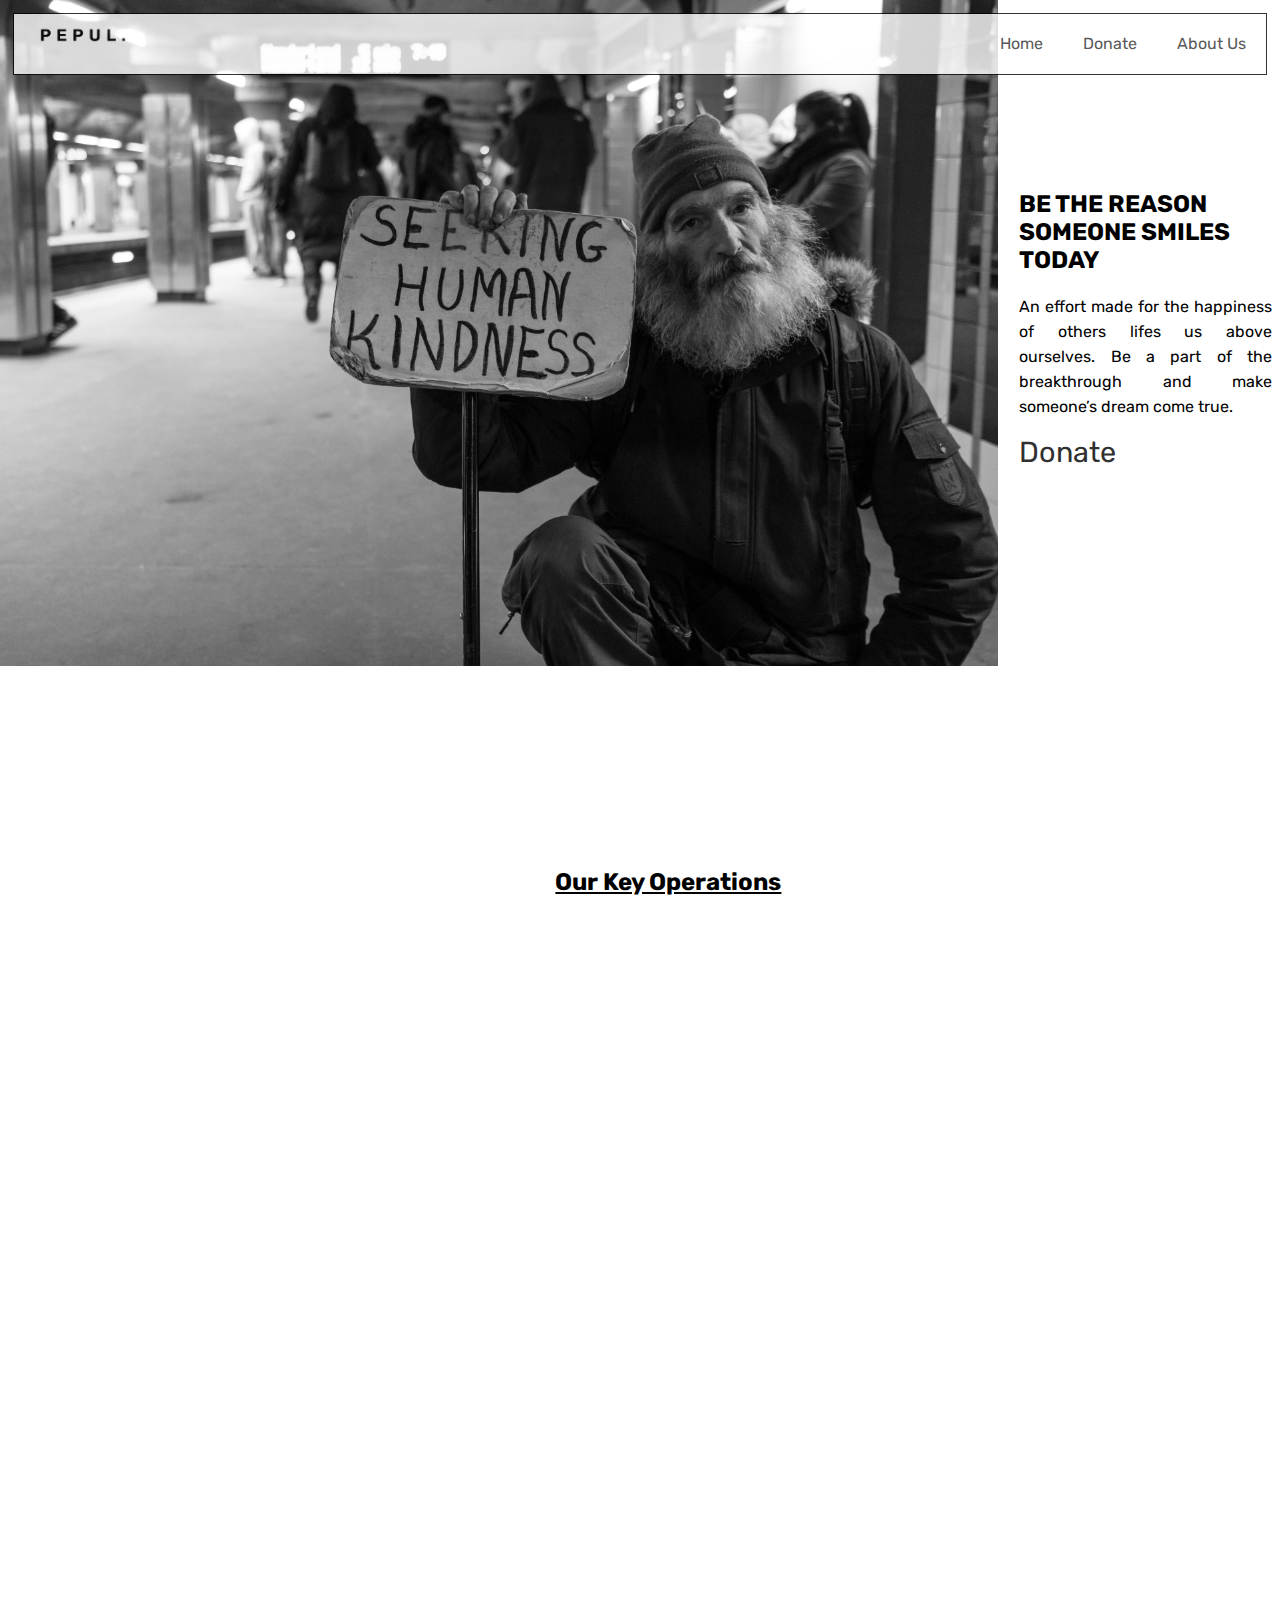
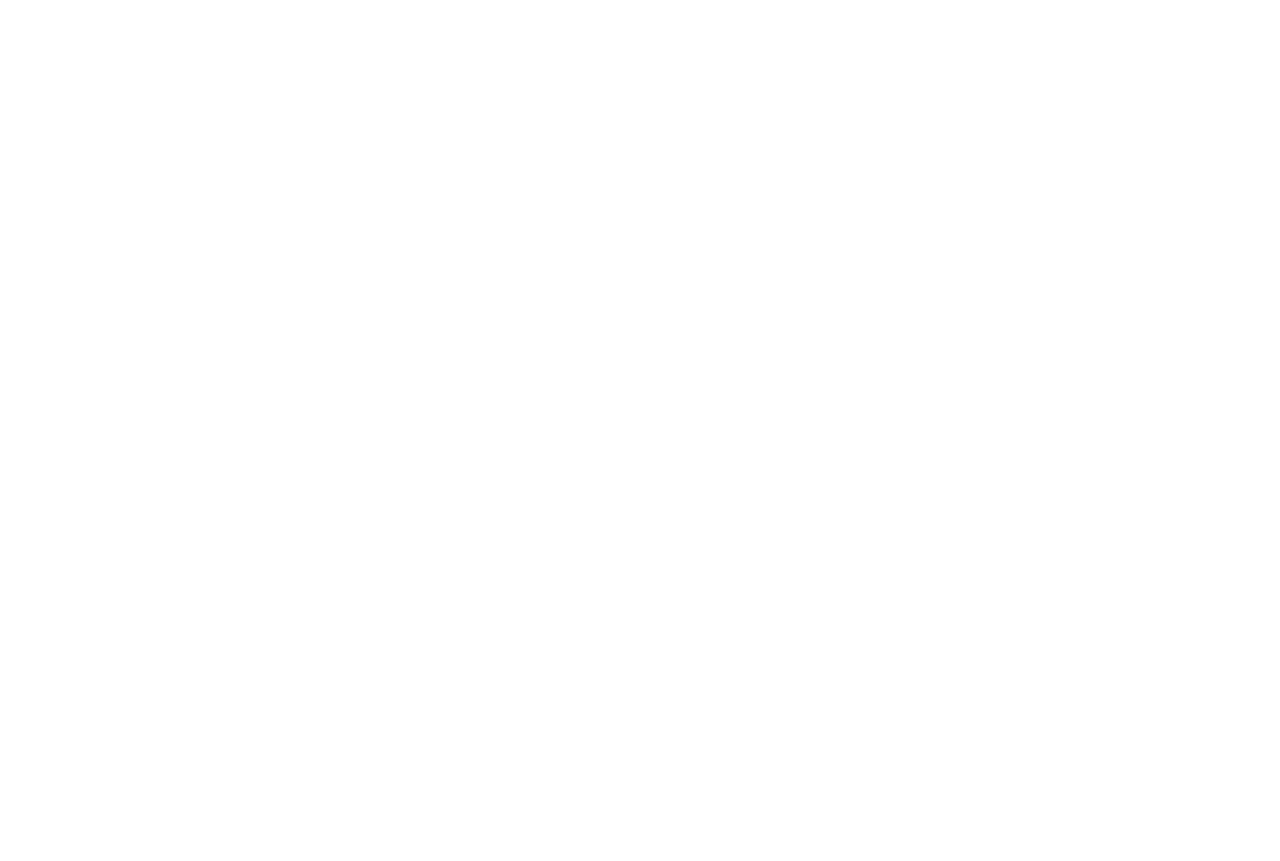
<file: index.html>
<!DOCTYPE html>
<html lang="en">

<head>
  <meta charset="UTF-8">
  <meta http-equiv="X-UA-Compatible" content="IE=edge">
  <meta name="viewport" content="width=device-width, initial-scale=1">
  <link rel="preconnect" href="https://fonts.googleapis.com">
  <link rel="preconnect" href="https://fonts.gstatic.com" crossorigin>
  <link href="https://fonts.googleapis.com/css2?family=Rubik&display=swap" rel="stylesheet">
  <link rel="stylesheet" href="https://cdnjs.cloudflare.com/ajax/libs/animate.css/3.7.2/animate.min.css">
  <script src="js/wow.min.js"></script>
  <link rel="stylesheet" href="css/style.css">
  <link rel="apple-touch-icon" sizes="180x180" href="ico/apple-touch-icon.png">
  <link rel="icon" type="image/png" sizes="32x32" href="ico/favicon-32x32.png">
  <link rel="icon" type="image/png" sizes="16x16" href="ico/favicon-16x16.png">
  <link rel="manifest" href="ico/site.webmanifest">
  <script src="https://assets4.lottiefiles.com/private_files/lf30_pzulxwyk.json"></script>
  <script src="js/anim.js"></script>
  <title>PEPUl FOUNDATION</title>
</head>

<body>

  <header>
    <nav class="topnav" id="navbar">
      <a href="aboutus.html" class="sliding-link">About Us</a>
      <a href="donate.html" class="sliding-link">Donate</a>
      <a href="#" class="sliding-link">Home</a>
      <img class="logo" src="img/PPUL.png" alt="">
    </nav>
  </header>
  <section>
    <div class="wrapper">
      <div class="">
        <img class="hero_img wow fadeIn" data-wow-duration="1s" src="img/hero.jpg" alt="donation">
      </div>
      <div class="hero_txt ">
        <h2 class=" wow slideInRight" data-wow-duration="1s">BE THE REASON SOMEONE SMILES TODAY </h2>

        <p class=" wow slideInRight" data-wow-duration="1s">An effort made for the happiness of others lifes us above ourselves.
          Be a part of the breakthrough and make someone’s dream come true. </p>
        <a href="donate.html" class="sliding-link wow slideInRight" data-wow-duration="2s">Donate</a>

      </div>

    </div>
  </section>
  <section>

    <div class="info_wrapper ">


      <h2 class="title wow fadeIn" data-wow-duration="2s"> Our Key Operations </h2>
      <div class="info_1">
        <img class="banner wow fadeIn" data-wow-duration="1s" src="img/disaster.jpg" alt="">
       
        <p class="info wow slideInLeft" data-wow-duration="1s"> <span>DISASTER PREPAREDNESS,<br>  RESPONSE & CHARITY <br>  </span> <em> PEPUL Foundation </em> considers disaster preparedness and response as
          a critical aspect of its organisational mandate and has a ‘Disaster Preparedness and Response
          Strategy’ in place. PEPUL Foundation also maintains Emergency Response Teams at National and State levels
          in the country to be able to make timely decisions while deploying trained team members and of relief
          items stocks during emergencies. hroughout the year, PEPUL Foundation partnered with various states to build
          their capacities on disaster preparedness and response, and carried out quick emergency response.
          <br>
          <a href="donate.html" class="sliding-link"><b>Donate</b></a>
        </p>

      </div>
      <div class="info_2">
        <p class="info info-right  wow slideInRight" data-wow-duration="1s">
          <span>MID-DAY MEAL PROGRAMME</span><br>
          The <em>PEPUL Foundation </em> strives to eliminate classroom hunger by
          implementing the Mid-Day Meal Programme. It provides nutritious meals to children studying
          in Government schools and Government-aided schools. PEPUL Foundation also aims to counter
          malnutrition and support right to education of children hailing from socio-economically
          challenging backgrounds.
          <br>
          <a href="donate.html" class="sliding-link"><b>Donate</b></a>
        </p>
        <img class="banner right-banner wow fadeIn" data-wow-duration="1s" src="img/food.jpg" alt="">
      </div>

      <div class="info_3">
        <img class="banner wow fadeIn" data-wow-duration="1s" src="img/medical.jpg" alt="">
       
        <p class="info wow slideInLeft" data-wow-duration="1s">  <span> SUPPORT , RESPONSE & CHARITY</span> <br> The <em>PEPUL</em> Foundation works towards enhancing access to quality and affordable healthcare
          in India. The Foundation’s ‘Health for All’ motto and integrated healthcare model provides continuum
          of care to the most vulnerable sections of society through a network of healthcare delivery mechanisms.
          The PEPUL Foundation Health Outreach Programme provides medical care through Mobile Medical Units (MMUs),
          Static Medical Units (SMUs) and camps at selected locations in Andhra Pradesh, Madhya Pradesh, Maharashtra,
          Gujarat, Haryana and Uttar Pradesh.
          <br>
          <a href="donate.html" class="sliding-link"><b>Donate</b></a>
        </p>
      </div>


    </div>

  </section>

  <section>

    <footer class="profile-links footer-index">
      <hr class="wow fadeIn" data-wow-duration="3s" size="2px" noshade>

      <center>

        <p class="wow fadeIn" data-wow-duration="3s">This is simple payment gateway Integration project done under Internship In Spark Foundation.</p>
        <p class="wow fadeIn" data-wow-duration="3s">By:- Sahil Dongare</p>
        <img class="wow fadeIn" data-wow-duration="3s" src="img/linked.png" alt="">
        <a class="wow fadeIn" data-wow-duration="3s" href="https://www.linkedin.com/in/sahil-dongre-903a29184/" class="sliding-link">Linked In</a>
        <img class="wow fadeIn" data-wow-duration="3s" src="img/git.png" alt="">
        <a class="wow fadeIn" data-wow-duration="3s" href="https://github.com/sahildongre20/PEPUL-FOUNDATION-PAYMNET-GATEWAY-INTEGRATION-" class="sliding-link"> Github</a>
      </center>
    </footer>

  </section>


</body>

</html>
</file>
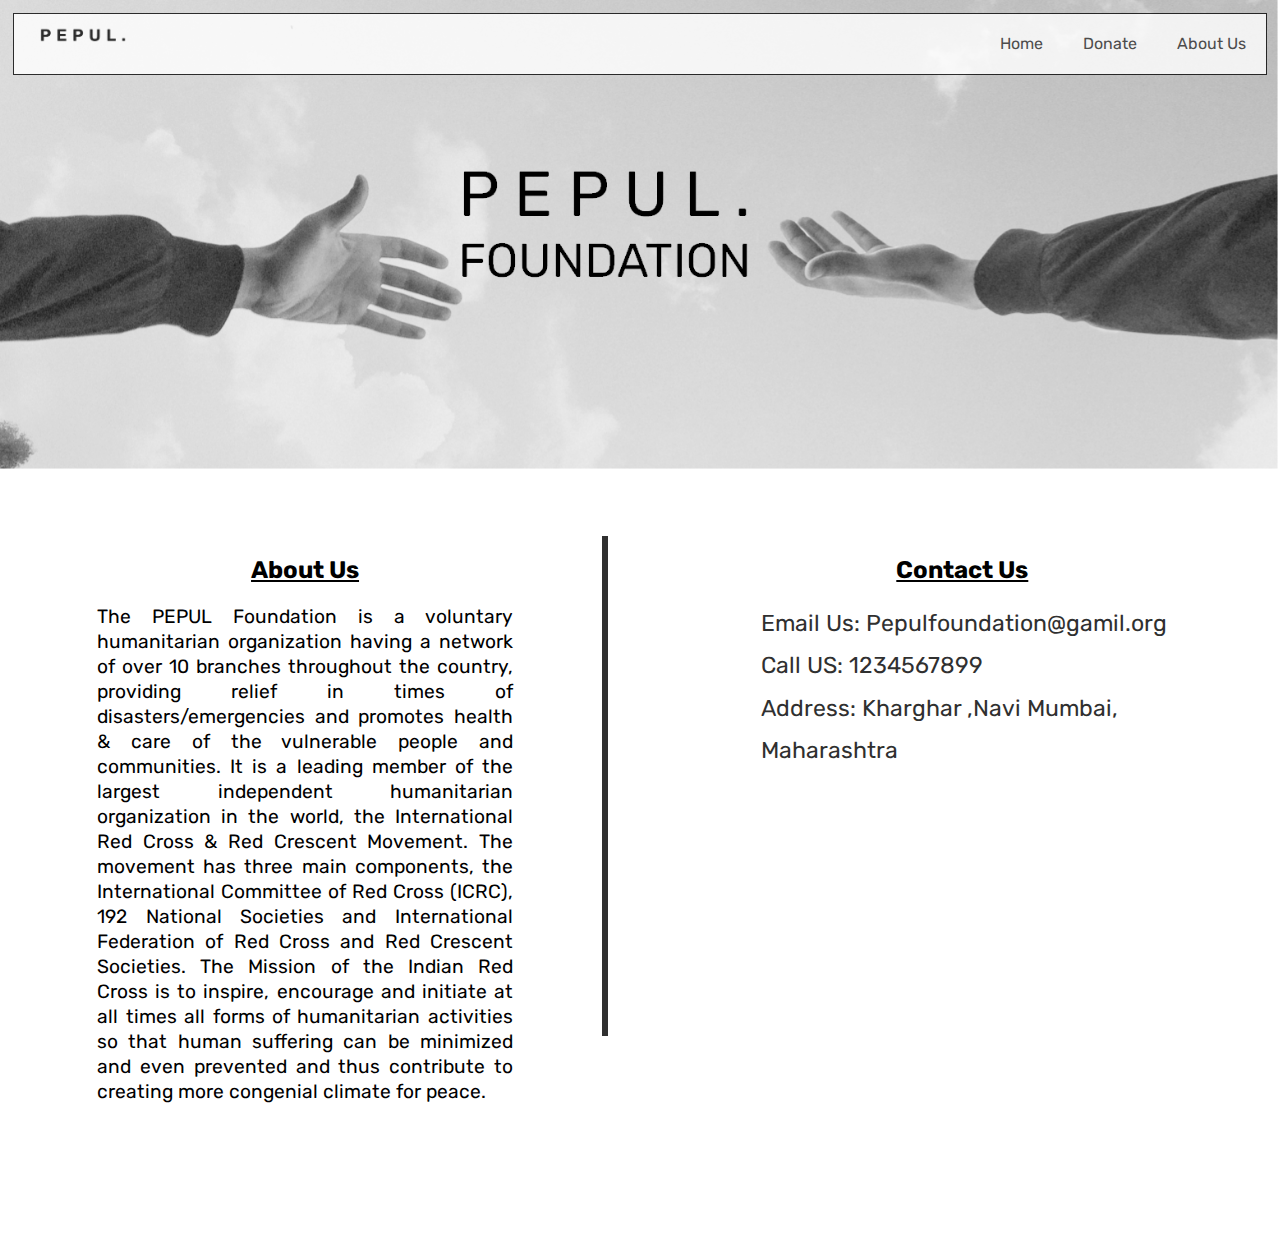
<file: aboutus.html>
<!DOCTYPE html>
<html lang="en">

<head>
  <meta charset="UTF-8">
  <meta http-equiv="X-UA-Compatible" content="IE=edge">
  <meta name="viewport" content="width=device-width, initial-scale=1.0">
  <link rel="preconnect" href="https://fonts.googleapis.com">
  <link rel="preconnect" href="https://fonts.gstatic.com" crossorigin>
  <link href="https://fonts.googleapis.com/css2?family=Rubik&display=swap" rel="stylesheet">
  <link rel="stylesheet" href="https://cdnjs.cloudflare.com/ajax/libs/animate.css/3.7.2/animate.min.css">
  <script src="js/wow.min.js"></script>
  <link rel="stylesheet" href="css/style.css">
  <link rel="apple-touch-icon" sizes="180x180" href="ico/apple-touch-icon.png">
  <link rel="icon" type="image/png" sizes="32x32" href="ico/favicon-32x32.png">
  <link rel="icon" type="image/png" sizes="16x16" href="ico/favicon-16x16.png">
  <link rel="manifest" href="ico/site.webmanifest">
  <script src="js/anim.js"></script>
  <title>About Us</title>
</head>
<style>

</style>

<body>
  <header>
    <nav class="topnav mob-nav" id="navbar">
      <a href="aboutus.html" class="sliding-link">About Us</a>
      <a href="donate.html" class="sliding-link">Donate</a>
      <a href="index.html" class="sliding-link">Home</a>
      <img class="logo mob-logo" src="img/PPUL.png" alt="">
    </nav>
  </header>
  <section>
    <div class="main-contain">
      <img class="about-hero" src="img/about-hero.png" width="100%" alt="">
    </div>
  </section>
  <section>
    <div class="txt-wrapper">
      <div class="about">
        <h2 class=" wow slideInLeft" data-wow-duration="1s">About Us</h2>
        <p class=" wow slideInLeft" data-wow-duration="1s">The PEPUL Foundation is a voluntary humanitarian organization having a network of over
          10 branches throughout the country, providing relief in times of disasters/emergencies
          and promotes health & care of the vulnerable people and communities. It is a leading member
          of the largest independent humanitarian organization in the world, the International Red Cross
          & Red Crescent Movement. The movement has three main components, the International Committee of
          Red Cross (ICRC), 192 National Societies and International Federation of Red Cross and Red Crescent Societies.
          The Mission of the Indian Red Cross is to inspire, encourage and initiate at all times all forms
          of humanitarian activities so that human suffering can be minimized and even prevented and thus
          contribute to creating more congenial climate for peace.</p>
      </div>
      <div class="vl"></div>
      <div class="contact">
        <h2 class=" wow slideInRight" data-wow-duration="1s">Contact Us</h2>
        <ul class=" wow slideInRight" data-wow-duration="1s">
          <li class="sliding-link"><a href="mailto:Pepulfoundation@gamil.org">Email Us: Pepulfoundation@gamil.org</a></li>
          <br>
          <li class="sliding-link"><a href="tel:+123456789">Call US: 1234567899</a></li>
          <li class="sliding-link"> <a href="https://www.google.com/maps/place/Kharghar,+Navi+Mumbai,+Maharashtra/@19.0646986,73.0245931,13z/data=!3m1!4b1!4m5!3m4!1s0x3be7c21a53e30b83:0xa766b29f687709d7!8m2!3d19.0473216!4d73.0699046"> Address:
              Kharghar ,Navi Mumbai, Maharashtra</a></li>
          </ol>
      </div>

    </div>
  </section>
  <section>

    <footer class="profile-links footer-about ">
      <hr class="wow fadeIn" data-wow-duration="3s" size="2px" noshade>

      <center>
        <p class="wow fadeIn" data-wow-duration="3s">This is simple payment gateway Integration project done under Internship In Spark Foundation.</p>
        <p class="wow fadeIn" data-wow-duration="3s">By:- Sahil Dongare</p>
        <img class="wow fadeIn" data-wow-duration="3s" src="img/linked.png" alt="">
        <a class="wow fadeIn" data-wow-duration="3s" href="https://www.linkedin.com/in/sahil-dongre-903a29184/" class="sliding-link">Linked In</a>
        <img class="wow fadeIn" data-wow-duration="3s" src="img/git.png" alt="">
        <a class="wow fadeIn" data-wow-duration="3s" href="https://github.com/sahildongre20/PEPUL-FOUNDATION-PAYMNET-GATEWAY-INTEGRATION-" class="sliding-link"> Github</a>
      </center>
    </footer>

  </section>

  <body>
</file>
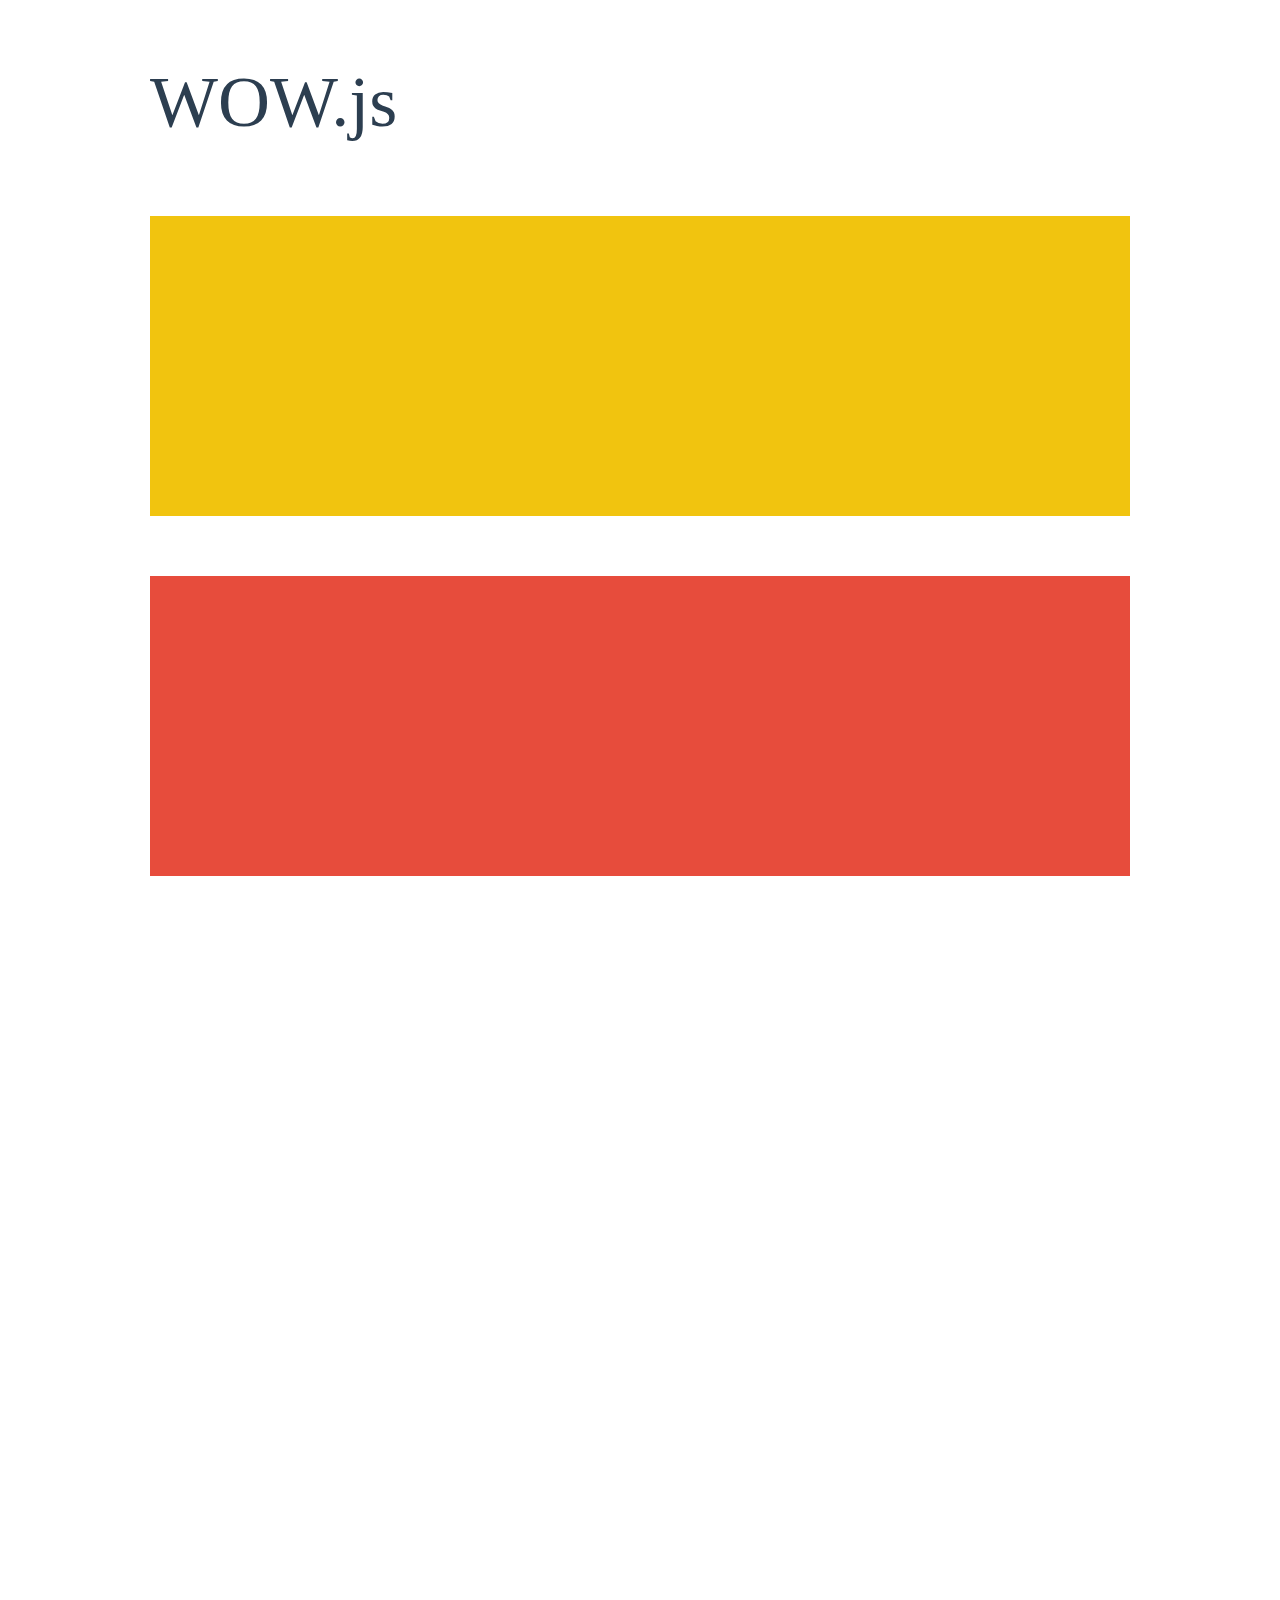
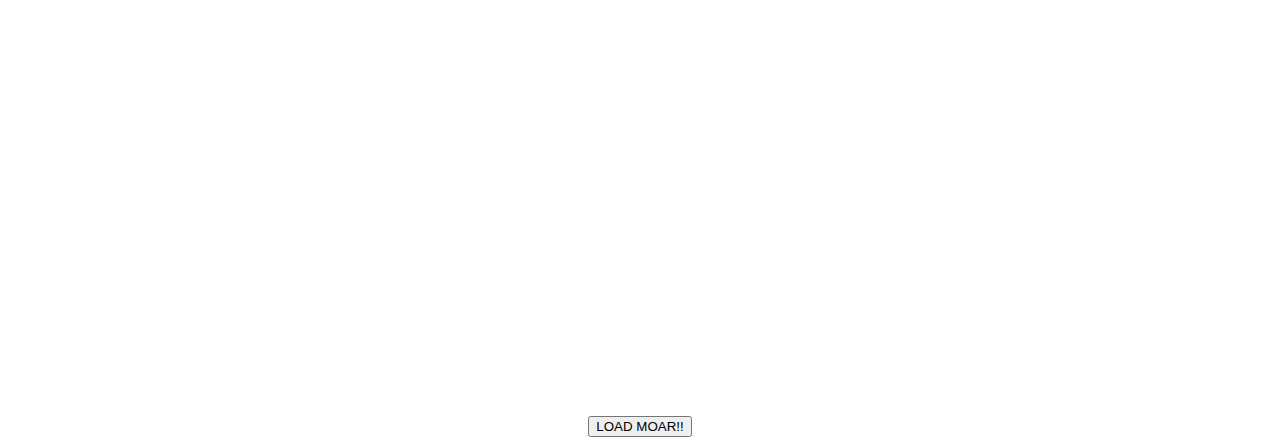
<file: img/WOW-20848c410fe32d161c2330e1d261b59512094f81/WOW-20848c410fe32d161c2330e1d261b59512094f81/demo.html>
<!doctype html>

<html lang="en">
<head>
  <meta charset="utf-8">
  <title>WOW</title>
  <link rel="stylesheet" href="css/libs/animate.css">
  <link rel="stylesheet" href="css/site.css">
  <style>
    .wow:first-child {
      visibility: hidden;
    }
  </style>
  <!--[if IE]>
    <script src="http://html5shiv.googlecode.com/svn/trunk/html5.js"></script>
  <![endif]-->
</head>

<body>
  <div id="container">
    <header>
      <h1>WOW.js</h1>
    </header>
    <div id="main">
      <section class="wow fadeInDown" style="background-color: #f1c40f;"></section>
      <section class="wow pulse" style="background-color: #e74c3c;" data-wow-iteration="infinite" data-wow-duration="1500ms"></section>
      <section class="section--purple wow slideInRight" data-wow-delay="2s"></section>
      <section class="section--blue wow bounceInLeft" data-wow-offset="300"></section>
      <section class="section--green wow slideInLeft" data-wow-duration="4s"></section>
      <button id="moar">LOAD MOAR!!</button>
    </div>
  </div>
  <script src="dist/wow.js"></script>
  <script>
    wow = new WOW(
      {
        animateClass: 'animated',
        offset:       100,
        callback:     function(box) {
          console.log("WOW: animating <" + box.tagName.toLowerCase() + ">")
        }
      }
    );
    wow.init();
    document.getElementById('moar').onclick = function() {
      var section = document.createElement('section');
      section.className = 'section--purple wow fadeInDown';
      this.parentNode.insertBefore(section, this);
    };
  </script>
</body>
</html>
</file>
<file: css/style.css>
*{font-family: 'Rubik', sans-serif; }
*,
*::before,
*::after {
  box-sizing: border-box;
}

:root{
    --bg-color: #fff;
}
p{
  text-align: justify;
}
.topnav {
    overflow: hidden;
    background-color: #fff ;
    border: solid 1px black;
    position: fixed;
    width: 98%;
    top:0;
    opacity: 0.8;
    left: 0;
    margin: 1%;
    z-index: 1;
  }
  .logo{
    width: 7%;
    margin-top: 1%;
    margin-left: 2%;
    
  }
  .topnav a {
    float: right;
    color: #303030;
    text-align: center;
    margin: 20px;
    text-decoration: none;
    font-size: 1em;
    margin-left: 20px;
  
  }

  .topnav a.active {
    background-color: #04AA6D;
    color: white;
  }
  .sticky {
    position: fixed;
    top: 0;
    width: 100%;
  }
  #navbar{
    transition: top 0.7s;
  }
  
  .hero_img{
    width: 78%;
    position: absolute;
    left: 0px;
    top: 0px;
    z-index:-1;
  }
  p{
    line-height: 25px;
  }
  .hero_txt{
   margin-left: 80%;
   margin-top: 15%;
  }
  a {
    color: #303030;
    text-decoration: none;
    padding-bottom: 1px;
    font-size: 1.8em;
  }
  .sliding-link {
      display: inline-block;
      position: relative;
  
  }
  .sliding-link:before {
      content: '';
      display: block;
      position: absolute;
      left: 0;
      bottom: 0;
      height: 1px;
      width: 0;
      transition: width 0s ease, border-bottom .5s ease;
  }
  .sliding-link:after {
      content: '';
      display: block;
      position: absolute;
      right: 0;
      bottom: 0;
      height: 1px;
      width: 0;
      border-bottom: 2px solid #303030;
      transition: width .5s ease;
  }
  .sliding-link:hover:before {
      width: 100%;
      border-bottom: 2px solid #303030;
      transition: width .5s ease;
    
    
  }
  .sliding-link:hover:after {
      width: 100%;
      border-bottom: 1px solid transparent;
      transition: all 0s ease;
  }
  .info_wrapper{
    width: 90%;
    margin-bottom: 5%;
    margin-top: 25%;
    margin-left: 5%;
  
}
  .info_1{
    width: 100%;
    float: left;
    margin-left: 5.5%;
 }
  .info_2{
    width: 100%;
    float: left;
    margin-left: 1.5%;
    
  }
  .info_3{
    width: 100%;
    float: left;
    margin-left: 5%;
    margin-bottom: 5%;
 }
 .banner{
    margin-top: 5%;
    width: 50%;
    padding-right: 2%;
    float: left; 
  }
  .info{
    float: left;
    margin-top: 5%;
    margin-left: 4%;
    width: 35%;
    
  }
  span{
    font-size: 1.2em;
    font-weight: 700;
  }
  .info_wrapper h3{
    float: left;
    margin-top: 5%;
    margin-left: 4%;
    width: 35%;
    margin-bottom: -4%;
  }

 .info a{
   font-size: 1.4em;
   margin-top: 10%;
 }
.profile-links a {
  float: center;
  color: #303030;
  text-align: center;
  text-decoration: none;
  font-size: 1em;
  margin-left: 20px;
}
.profile-links img{
  width: 1em;
  margin-right: -1%;
}

.info-right{
  margin-right: 5%;
}
.title{
  text-align: center;
  margin-left: 5%;
  margin-top: 35%;
  text-decoration: underline;
}
.footer-index{
  margin-top: 106%;
}
footer p{
  text-align: center;
}
.footer-about{
  width: 100%;
  margin-top: 45%;
}
.row {
  display: -ms-flexbox; /* IE10 */
  display: flex;
  -ms-flex-wrap: wrap; /* IE10 */
  flex-wrap: wrap;
  padding: 0 4px;
  margin-top: -20px;
  margin-left: -20px;
}
.txt{
  width: 25%;
  float: left;
  position: fixed;
  margin-left: 72.5%;
  margin-top: 7%;
  height: 100%;
  box-sizing: border-box;

  
}
.button{
  margin-left: 27%;
  margin-top: 10%;
}
.slide{
  margin-left: 15%;  
}
  

.column {
  -ms-flex: 35%; /* IE10 */
  flex: 35%;
  max-width: 35%;
  padding: 0 4px;
}

.column img {
  margin-top: 8px;
  vertical-align: middle;
  width: 100%;
}

.main-contain{
 margin-top: -5%;
 margin-left: -5%;
 margin-right: -0.5%;

}
.txt-wrappr{
  width: 100%;
  margin-top: 5%;

}
.about{
  width: 47%;
  float: left;
  text-align: center;
  margin-top: 5%;
}
.txt-wrapper h2{
  text-decoration: underline;
  text-align: center;
}
.about p{
  width: 70%;
  margin-left: 15%;
  font-size: 1.2em;
}
.contact{
  width: 47%;
  float: left;
  margin-top: 5%;
}
.contact li {
  margin-left: 10%;
  font-size: 0.8em;
  line-height: 3em;
}
.vl{
  border-left: 6px solid #303030;
  height: 500px;
  width: 5%;
  margin-top: 5%;
  float: left;
}
.complete{
  margin-top: 20%;
  margin-left: 25%;
  
}
.thank-bg{
  position: absolute;
  left: 0px;
  top: 0px;
  z-index: -1;
}
.footer-thankyou{
  margin-top: 25%;
}
.box{
  width: 40%;
  opacity: 0.8;
  margin-top: 15%;
  margin-left: 30%;
  background-color: black;
  height: 500px;
  color: #f1f1f1;
  text-align: center;
}
.box p{
  width: 75%;
  text-align: center;
  margin-left: 12.5%;
}
.box a{
  color: #f1f1f1;
  font-size: 1.3em;
  opacity: 1;
}

@media screen and (max-width: 800px) {
  .column {
    -ms-flex: 50%;
    flex: 50%;
    max-width: 50%;
  }
}


@media screen and (max-width: 600px) {
  .column {
    -ms-flex: 100%;
    flex: 100%;
    max-width: 45%;
    margin-top: 650px;
    margin-left: 20px;

  }
  .txt{
    position: relative;
    margin-left: 5%;
    width: 100%;
    margin-top: -2000px;
  }
  .logo{
    width: 25%;
    margin-top: 5%;
  }
  
  .about{
    width: 100%;
  }
  .vl{
    opacity: 0;
  }
  .contact{
    width: 90%;
    font-size: 10px;
  }
  .contact h2{
    font-size: 3em;
  }
  .about h2{
    font-size: 2em;
  }
  .footer-about{
    margin-top: 1000px;
    margin-left: -20px;
    margin-bottom: -0px;
    position: relative;
  }
 .hero_img{
   width: 100%;
 }
 .hero_txt{
   position: relative;
 }
 .hero_txt {
   width: 90%;
   margin-top: 400px;
   margin-left: 5%;
 }
.banner{
  width: 90%;
  margin-bottom: 30px;
}
.info{
  width: 90%;
  margin-left: 0%;
}
.info p{
  margin-top: 30px;
}
.info_2{
  width: 100%;
    float: left;
    margin-left: 5%;
    margin-bottom: 5%;
}
.footer-index{
  margin-top: 2200px;
}
.info-right{
  margin-top: 300px;
}
.right-banner{
  margin-top: -600px;
}
.about-hero{
  margin-top: 25%;
  width: 90%;
  margin-left: 7%;
}
.hero_img{
  margin-top: 25%;
}
.thank-bg{
  width: 100%;
}
.navbar-thank{
width: 100%;
}
.box{
  margin-top: 450px;
  width: 90%;
  margin-left: 5%;
  margin-bottom: -3%;
}
.complete{
  width: 200px;
  height: 200px;
  margin-left: 5%;
}
.box h2{
  margin-top: 80px;
}
.thank-bg{
  margin-top: 20%;
}
}
@media screen and (max-width: 380px) {
  .logo{
    width: 16%;
    margin-top: 7%;
  }
  .column {
    -ms-flex: 100%;
    flex: 100%;
    max-width: 40%;
    margin-top: 650px;
    margin-left: 20px;

  }
  .txt{
    position: relative;
    margin-left: 5%;
    width: 100%;
    margin-top: -1700px;
  }
}
@media screen and (max-width: 280px){
  .logo{
    width: 16%;
    margin-top: 10%;
    margin-right: -10%;
  }
  .sliding-link{
   margin-left: -20;
    width: 10%;
    padding: 0;
  }

}
@media screen and (max-width: 320px){
  .logo{
    width: 29%;
    margin-top: 10%;
    margin-right: -10%;
  }
  .sliding-link{
   margin-left: -20;
    width: 10%;
    padding: 0;
  }

}
</file>
<file: img/WOW-20848c410fe32d161c2330e1d261b59512094f81/WOW-20848c410fe32d161c2330e1d261b59512094f81/css/site.css>
h1 {
  font-size:     72px;
  line-height:   1.5;
  color: #2c3e50;
  font-weight:   100;
}

#container {
  width:  980px;
  margin: 0 auto;
}

section {
  height: 300px;
  margin: 60px 0;
}

.section--purple {
  background-color: #9b59b6;
}

.section--blue {
  background-color: #3498db;
}

.section--green {
  background-color: #2ecc71;
}

#main {
  text-align: center;
}

#more {
  margin: 20px auto 48px;
}
</file>
